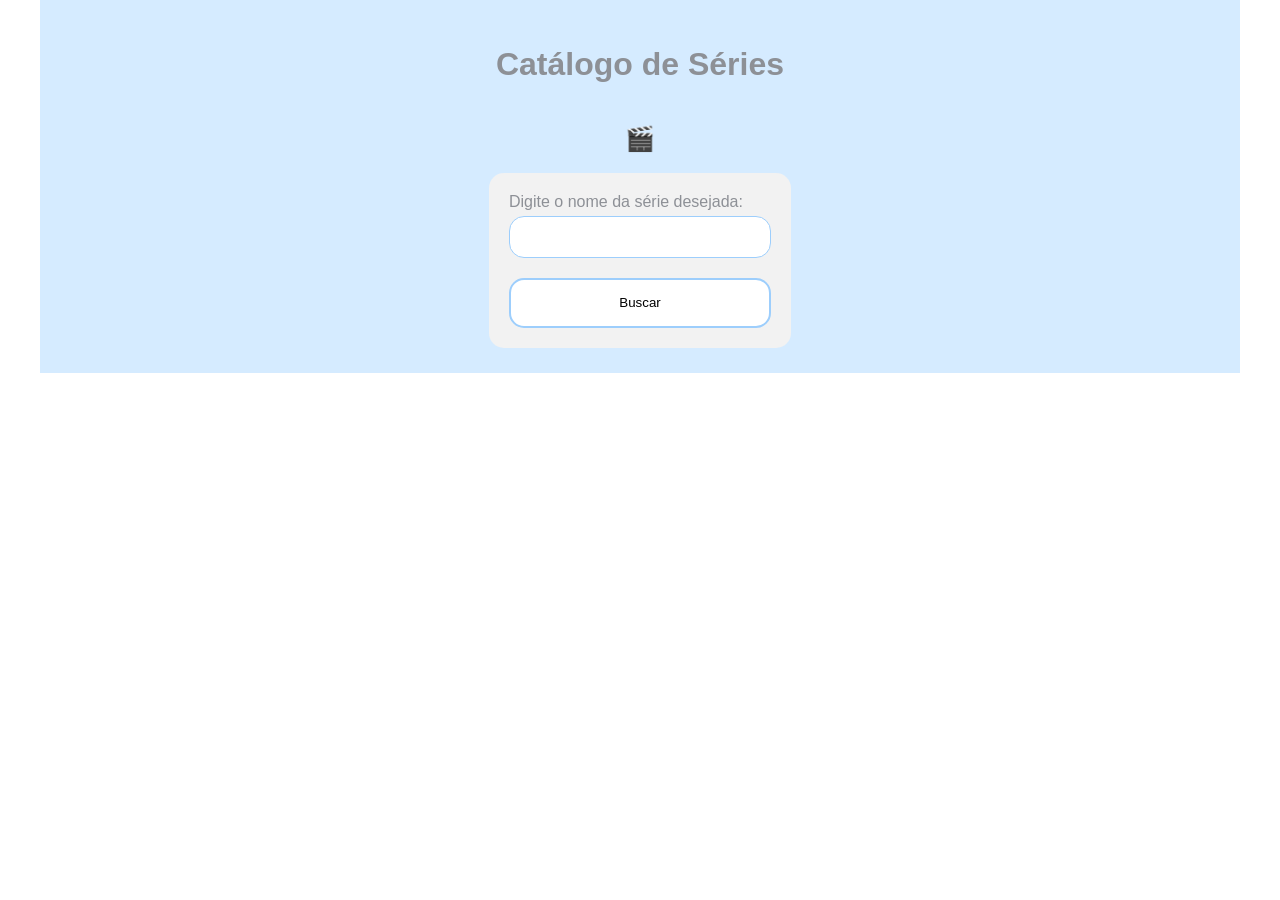
<file: Atividade WEB - 1805/index.html>
<!DOCTYPE html>
<html lang="en">
<head>
    <meta charset="UTF-8">
    <meta name="viewport" content="width=device-width, initial-scale=1.0">
    <title>Catálogo de Séries</title>

    <link rel="stylesheet" href="styles.css">
</head>
<body>
    <div class="SectionBusca">

        <h1>Catálogo de Séries</h1>
        <h2>🎬</h2>

        <form id="BuscaSerie">
            <label for="nomeSerie">Digite o nome da série desejada:</label>
            <input type="text" id="nomeSerie">
            <button type="submit" id="btnPesquisa">Buscar</button>
        </form>
    </div>

    <div class="ResultadoCards"></div>

    <script src="scripts.js"></script>
</body>
</html>
</file>
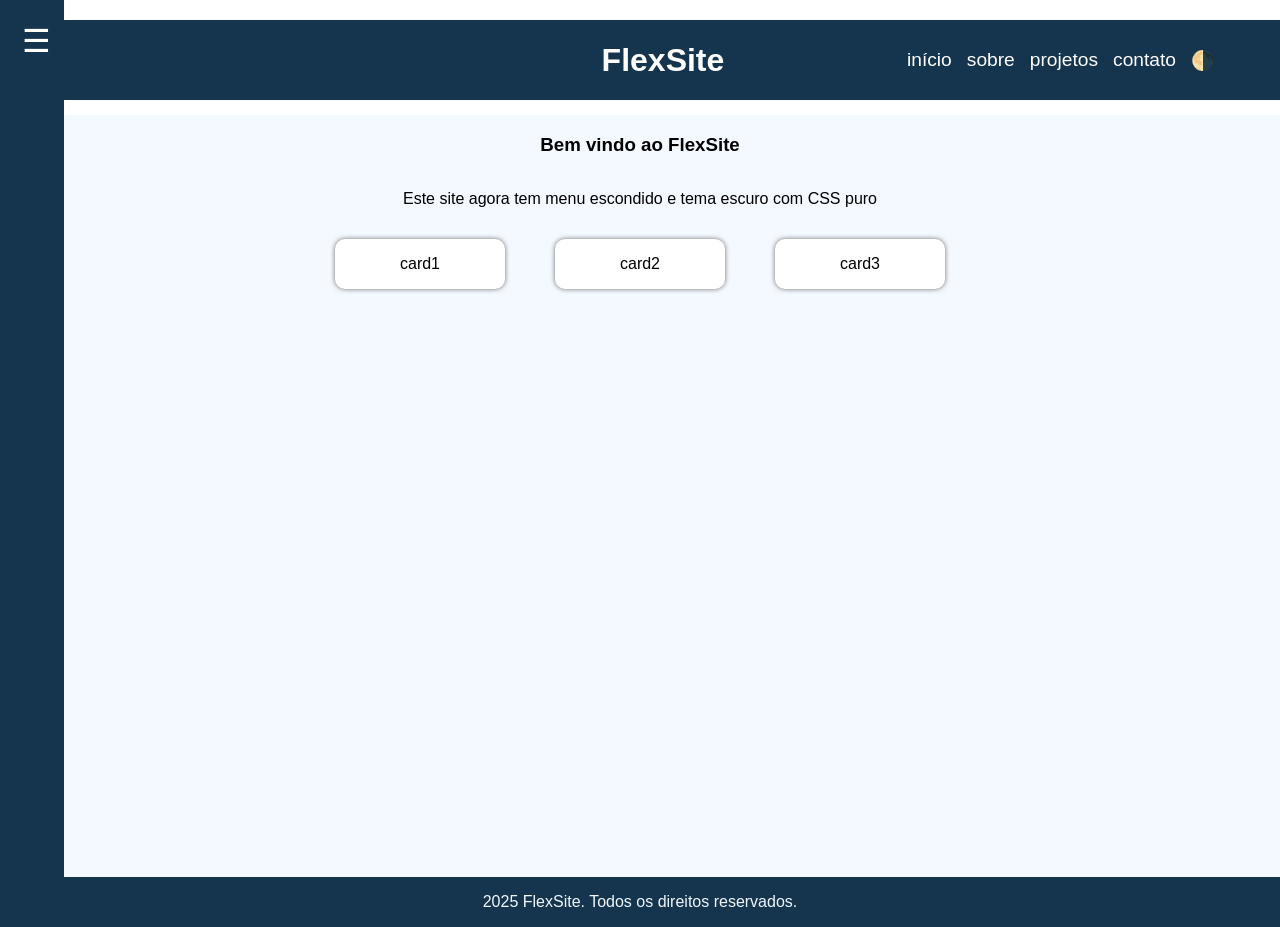
<file: atividade30-03/index.html>
<!DOCTYPE html>
<html lang="pt-BR">
<head>
    <meta charset="UTF-8">
    <meta name="viewport" content="width=device-width, initial-scale=1.0">
    <title>Exercício da isa</title>
    <link rel="stylesheet" href="css/style.css">
</head>

<body>

    <!-- Input -->
    <input type="checkbox" id="tema">
    
        
    <header class="cabecalho">
        <input type="checkbox" id="menu-toggle" hidden>
        <label for="menu-toggle" class="hamburguer">☰</label>
        <nav class="menu">
            <a href="#">Teste</a>
            <a href="#">Teste</a>
            <a href="#">Teste</a>
        </nav>

        <h1 class="titulo">FlexSite</h1>

        <nav class="itens">
            <div id="inicio"><p>início</p></div>
            <div id="sobre"><p>sobre</p></div>
            <div id="projetos"><p>projetos</p></div>
            <div id="contato"><p>contato</p></div>
            <label for="tema" class="cor">🌗</label>
        </nav>
    </header>

    <section>
        <div class="card">
            <h3 class="titulo">Bem vindo ao FlexSite</h3>
            <p>Este site agora tem menu escondido e tema escuro com CSS puro</p>
            <div class="botoes">
                <div class="cardsInternos"><p>card1</p></div>
                <div class="cardsInternos"><p>card2</p></div>
                <div class="cardsInternos"><p>card3</p></div>
            </div>
        </div>
    </section>

    <footer class="rodape">
        <p>2025 FlexSite. Todos os direitos reservados.</p>
    </footer>

</body>

</html>
</file>
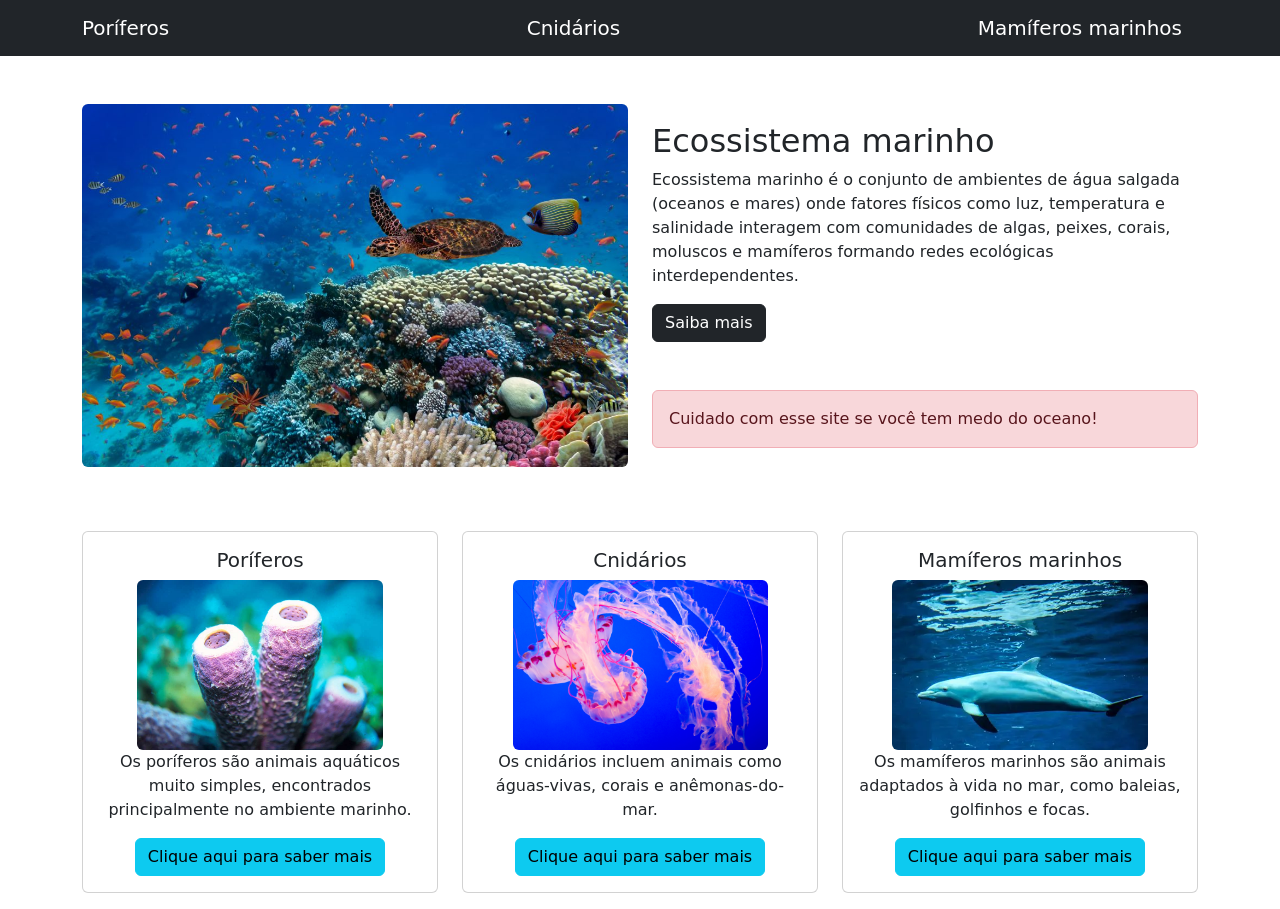
<file: bootstrap/index.html>
<!DOCTYPE html>
<html lang="en">
<head>
    <meta charset="UTF-8">
    <meta name="viewport" content="width=device-width, initial-scale=1.0">
    <title>Bootstrap</title>

    <link href="https://cdn.jsdelivr.net/npm/bootstrap@5.3.0/dist/css/bootstrap.min.css" rel="stylesheet">
</head>
<body>
    <nav class="navbar navbar-dark bg-dark">
        <div class="container">
            <a class="navbar-brand" href="#">Poríferos</a>
            <a class="navbar-brand" href="#">Cnidários</a>
            <a class="navbar-brand" href="#">Mamíferos marinhos</a>
        </div>
    </nav>

    <div class="container mt-5">
        <div class="row align-items-center">
        <div class="col-12 col-md-6 mb-3">
            <img src="imagens/ecossistemamarinha.jpg"  class="img-fluid rounded">
        </div>
        

        <div class="col-12 col-md-6">
            <h2>Ecossistema marinho</h2>
                <p>Ecossistema marinho é o conjunto de ambientes de água salgada (oceanos e mares) onde fatores físicos como luz, temperatura e salinidade interagem com comunidades de algas, peixes, corais, moluscos e mamíferos formando redes ecológicas interdependentes.</p>
            <button class="btn btn-dark">Saiba mais</button>
            <div class="alert alert-danger mt-5" role="alert">
                Cuidado com esse site se você tem medo do oceano!
            </div>
        </div>

        <div class="container mt-5">
            <div class="row">

            <div class="col-12 col-md-4 mb-3">
                <div class="card">
                <div class="card-body text-center">
                    <h5 class="card-title">Poríferos</h5>
                    <img src="imagens/porifero.jpg"  class="img-fluid rounded align-items-center" style="height: 170px; object-fit: cover;">
                    <p class="card-text">Os poríferos são animais aquáticos muito simples, encontrados principalmente no ambiente marinho.</p>
                    <a href="#" class="btn btn-info">Clique aqui para saber mais</a>
                </div>
                </div>
            </div>

            <div class="col-12 col-md-4 mb-3">
                <div class="card">
                <div class="card-body text-center">
                    <h5 class="card-title">Cnidários</h5>
                    <img src="imagens/cnidario.jpg"  class="img-fluid rounded" style="height: 170px; object-fit: cover;">
                    <p class="card-text">Os cnidários incluem animais como águas-vivas, corais e anêmonas-do-mar.</p>
                    <a href="#" class="btn btn-info">Clique aqui para saber mais</a>
                </div>
                </div>
            </div>

            <div class="col-12 col-md-4 mb-3">
                <div class="card">
                <div class="card-body text-center">
                    <h5 class="card-title">Mamíferos marinhos</h5>
                    <img src="imagens/mamiferos.webp" class="img-fluid rounded" style="height: 170px; object-fit: cover;">
                    <p class="card-text">Os mamíferos marinhos são animais adaptados à vida no mar, como baleias, golfinhos e focas.</p>
                    <a href="#" class="btn btn-info">Clique aqui para saber mais</a>
                </div>
                </div>
            </div>

            </div>



</body>
</html>
</file>
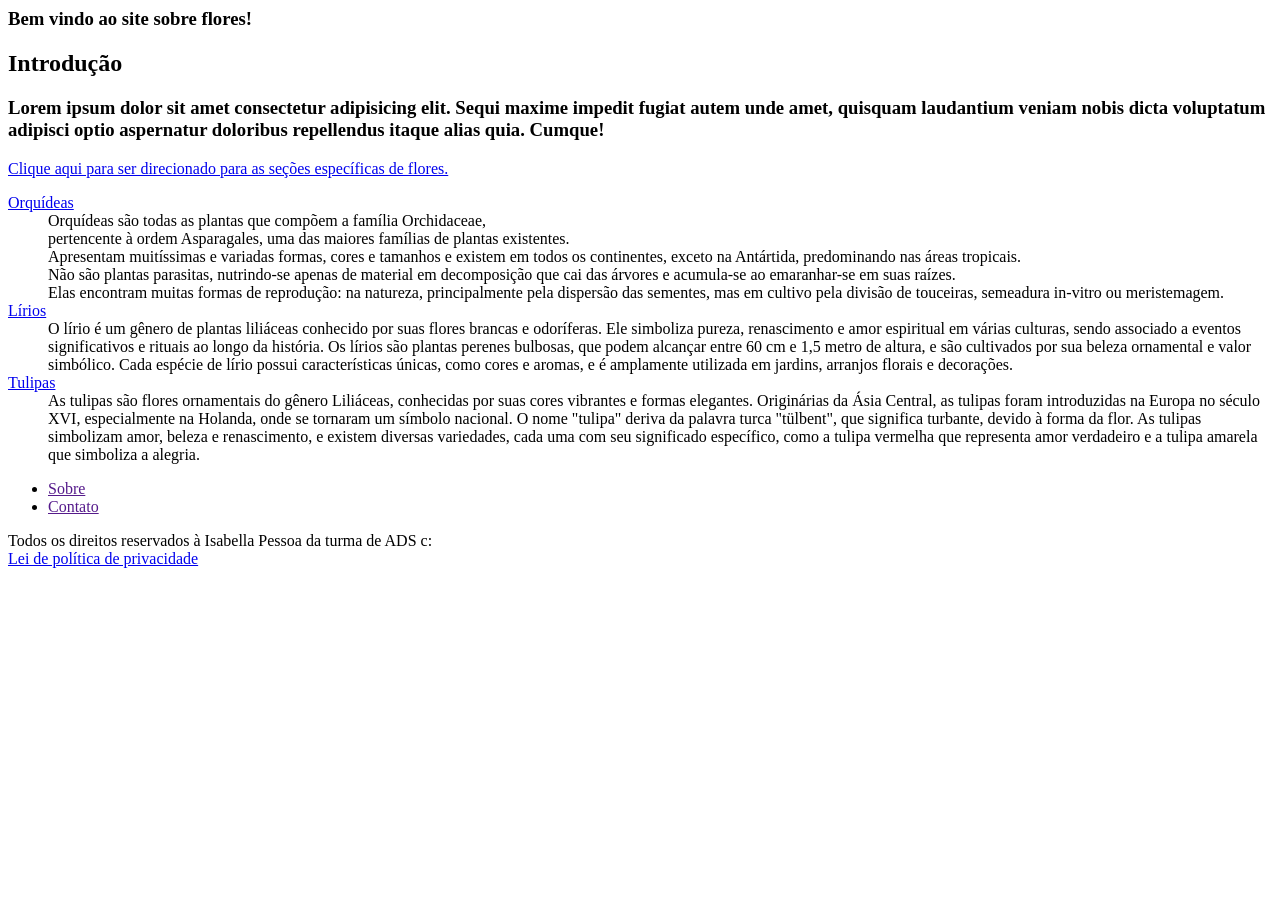
<file: Site de flores/index.html>
<html>
<head>
    <meta name="Flores" content="Blog explicativo sobre flores.">
    <meta name="palavras-chave"  content="flores, plantas, natureza">
    <meta name="viewport" content="width=device-width, initial-scale=1.0">
    <title>site sobre flores</title>
    <link rel="icon" type="favicon.png" href="imagens/logo.png">
</head>
<body>
    <article>
    <section>
        <h1>Bem vindo ao site sobre flores!</h1>
        <h2>Introdução</h2>
        <h3>Lorem ipsum dolor sit amet consectetur adipisicing elit. Sequi maxime impedit fugiat autem unde amet, quisquam laudantium veniam nobis dicta voluptatum adipisci optio aspernatur doloribus repellendus itaque alias quia. Cumque!</h3>
        <!--comentário: aqui deveria conter esse vídeo: https://www.youtube.com/watch?v=m17G-1clTaM . No entanto, não é possível baixar.!-->
        <a href="#secaoFlores">Clique aqui para ser direcionado para as seções específicas de flores.</a>
    </section>

    <section id="secaoFlores">
        <dl>
            <dt><a href="orquideas.html">Orquídeas</a></dt>
            <dd>Orquídeas são todas as plantas que compõem a família Orchidaceae, <br>pertencente à ordem Asparagales, uma das maiores famílias de plantas existentes. <br>Apresentam muitíssimas e variadas formas, cores e tamanhos e existem em todos os continentes, exceto na Antártida, predominando nas áreas tropicais. <br>Não são plantas parasitas, nutrindo-se apenas de material em decomposição que cai das árvores e acumula-se ao emaranhar-se em suas raízes. <br> Elas encontram muitas formas de reprodução: na natureza, principalmente pela dispersão das sementes, mas em cultivo pela divisão de touceiras, semeadura in-vitro ou meristemagem.</dd>

            <dt><a href="lirios.html">Lírios</a></dt>
            <dd>O lírio é um gênero de plantas liliáceas conhecido por suas flores brancas e odoríferas. Ele simboliza pureza, renascimento e amor espiritual em várias culturas, sendo associado a eventos significativos e rituais ao longo da história. Os lírios são plantas perenes bulbosas, que podem alcançar entre 60 cm e 1,5 metro de altura, e são cultivados por sua beleza ornamental e valor simbólico. Cada espécie de lírio possui características únicas, como cores e aromas, e é amplamente utilizada em jardins, arranjos florais e decorações.</dd>
        
            <dt><a href="tulipas.html">Tulipas</a></dt>
            <dd>As tulipas são flores ornamentais do gênero Liliáceas, conhecidas por suas cores vibrantes e formas elegantes. Originárias da Ásia Central, as tulipas foram introduzidas na Europa no século XVI, especialmente na Holanda, onde se tornaram um símbolo nacional. O nome "tulipa" deriva da palavra turca "tülbent", que significa turbante, devido à forma da flor. As tulipas simbolizam amor, beleza e renascimento, e existem diversas variedades, cada uma com seu significado específico, como a tulipa vermelha que representa amor verdadeiro e a tulipa amarela que simboliza a alegria.</dd>
        </dl>
    </section>

    <nav><ul>
        <li><a href="">Sobre</a></li>
        <li><a href="">Contato</a></li>
    </ul></nav>
    </article>

    <footer>
        Todos os direitos reservados à Isabella Pessoa da turma de ADS c:<br>
        <a href="https://www.planalto.gov.br/ccivil_03/_ato2015-2018/2018/lei/l13709.htm">Lei de política de privacidade</a>
    </footer>
</body>
</html>
</file>
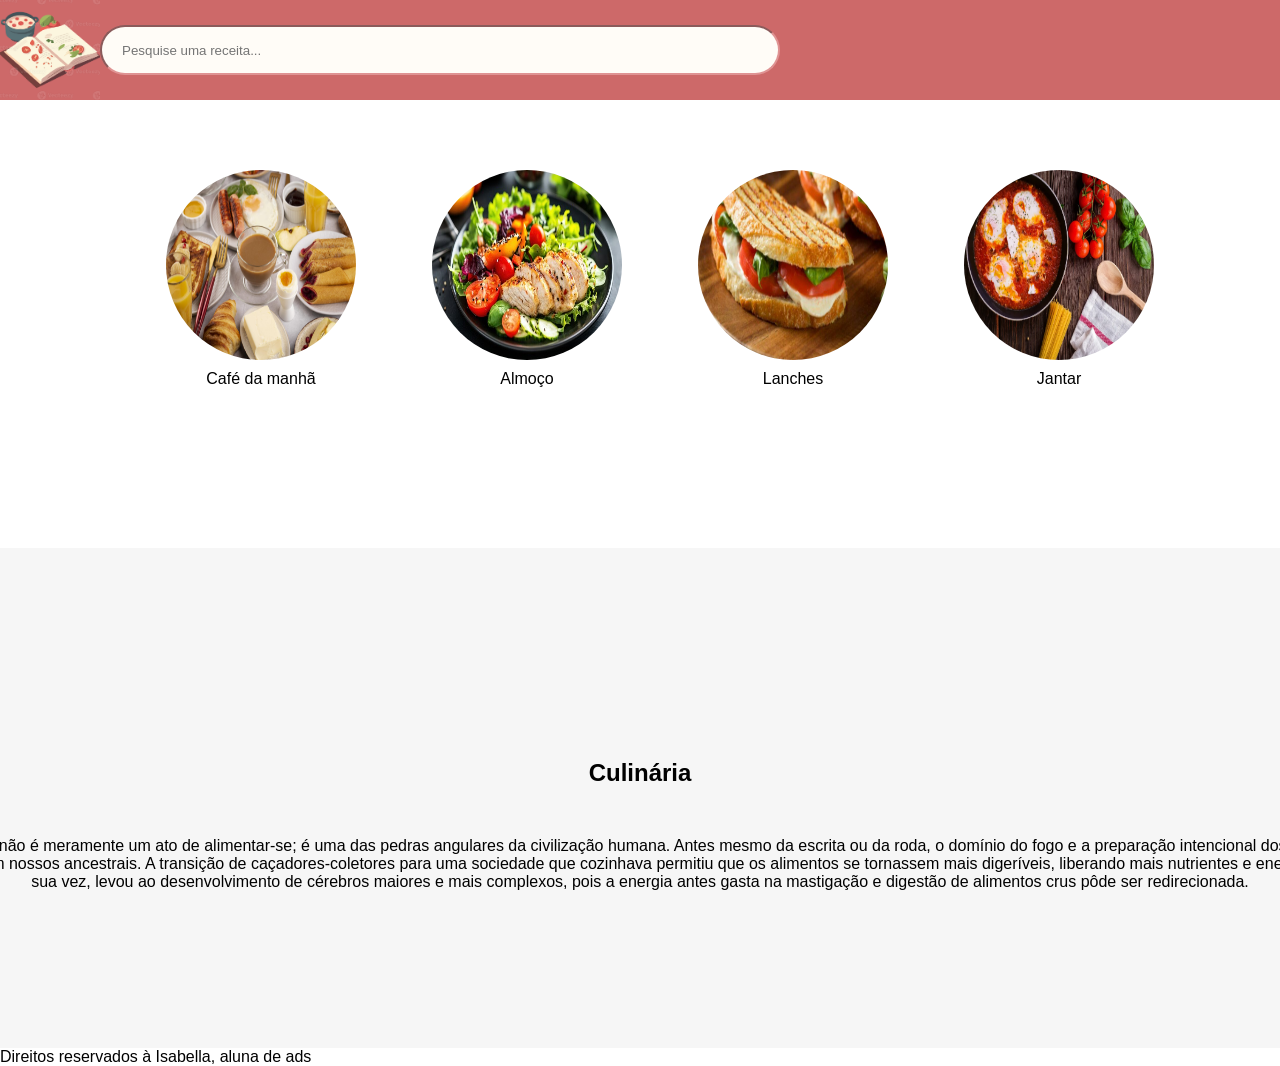
<file: SiteDeCulinária/Projeto para Web1/index.html>
<!DOCTYPE html>
<html lang="en">
<head>
    <meta charset="UTF-8">
    <meta name="Doces" content="Receitas deliciosas de doces">
    <link rel="icon" type="favicon.png" href="imagens/Logo.webp">
    <link rel="stylesheet" href="css/css.css">
    <title>Receitas de doces</title>
</head>

<body>

    <header>
        <img id="logo" src="imagens/Logo.webp" alt="Icon"> 
        <input type="text" id="Pesquisa" placeholder="Pesquise uma receita...">
    </header>

    <section class="secao1">
        <ul>
            <li id="CafeDaManha"><img src="imagens/cafedamanha.jpg" alt=""><p>Café da manhã</p></li>
            <li id="Almoco"><img src="imagens/almoco.jpg" alt=""><p>Almoço</p></li>
            <li id="Lanche"><img src="imagens/lanchedatarde].jpg" alt=""><p>Lanches</p></li>
            <li id="Janta"><img src="imagens/Jantar.webp" alt=""><p>Jantar</p></li>
        </ul>
    </section>

    <article id="ExpCulinaria">
        <h2 class="tituloCulinaria">Culinária</h2>
        <p class="Culinaria">A culinária não é meramente um ato de alimentar-se; é uma das pedras angulares da civilização humana. Antes mesmo da escrita ou da roda, o domínio do fogo e a preparação intencional dos alimentos transformaram nossos ancestrais. A transição de caçadores-coletores para uma sociedade que cozinhava permitiu que os alimentos se tornassem mais digeríveis, liberando mais nutrientes e energia. Isso, por sua vez, levou ao desenvolvimento de cérebros maiores e mais complexos, pois a energia antes gasta na mastigação e digestão de alimentos crus pôde ser redirecionada.</p>
    </article>

    <footer>
        <p>Direitos reservados à Isabella, aluna de ads</p>
    </footer>

</body>

</html>
</file>
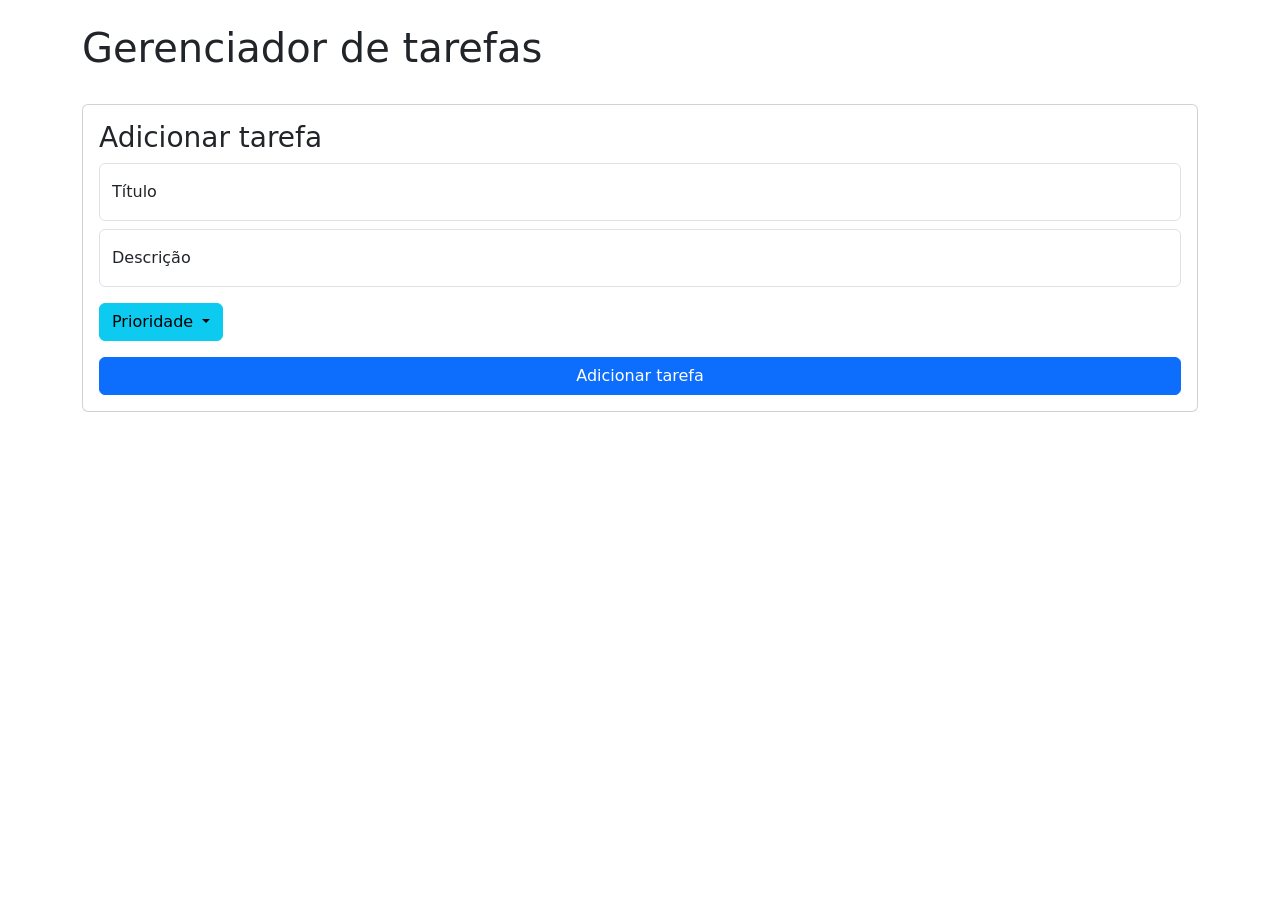
<file: gerenciadordeTarefas/teste.html>
<!DOCTYPE html>
<html lang="en">
<head>
  <meta charset="UTF-8">
  <meta name="viewport" content="width=device-width, initial-scale=1.0">
  <title>Gerenciador de tarefas</title>
  <link href="https://cdn.jsdelivr.net/npm/bootstrap@5.3.8/dist/css/bootstrap.min.css" rel="stylesheet">
</head>

<body>

<div class="container">

  <h1 class="pt-4 pb-4">Gerenciador de tarefas</h1>

  <div class="card p-3">

    <h3>Adicionar tarefa</h3>

    <div class="form-floating mb-2">
      <input type="text" class="form-control" id="tituloInput" placeholder="Título">
      <label for="tituloInput">Título</label>
    </div>

    <div class="form-floating mb-3">
      <input type="text" class="form-control" id="descricaoInput" placeholder="Descrição">
      <label for="descricaoInput">Descrição</label>
    </div>

    <div class="dropdown mb-3">
      <button class="btn btn-info dropdown-toggle" type="button" data-bs-toggle="dropdown">
        Prioridade
      </button>
      <ul class="dropdown-menu">
        <li><button class="dropdown-item" onclick="setPrioridade('Alta')">Alta</button></li>
        <li><button class="dropdown-item" onclick="setPrioridade('Média')">Média</button></li>
        <li><button class="dropdown-item" onclick="setPrioridade('Baixa')">Baixa</button></li>
      </ul>
    </div>

    <button onclick="criaCard()" class="btn btn-primary">
      Adicionar tarefa
    </button>

  </div>

  <div class="Tarefas mt-4 d-flex flex-wrap gap-3"></div>

</div>

<script src="script.js"></script>
<script src="https://cdn.jsdelivr.net/npm/bootstrap@5.3.0/dist/js/bootstrap.bundle.min.js"></script>

</body>
</html>
</file>
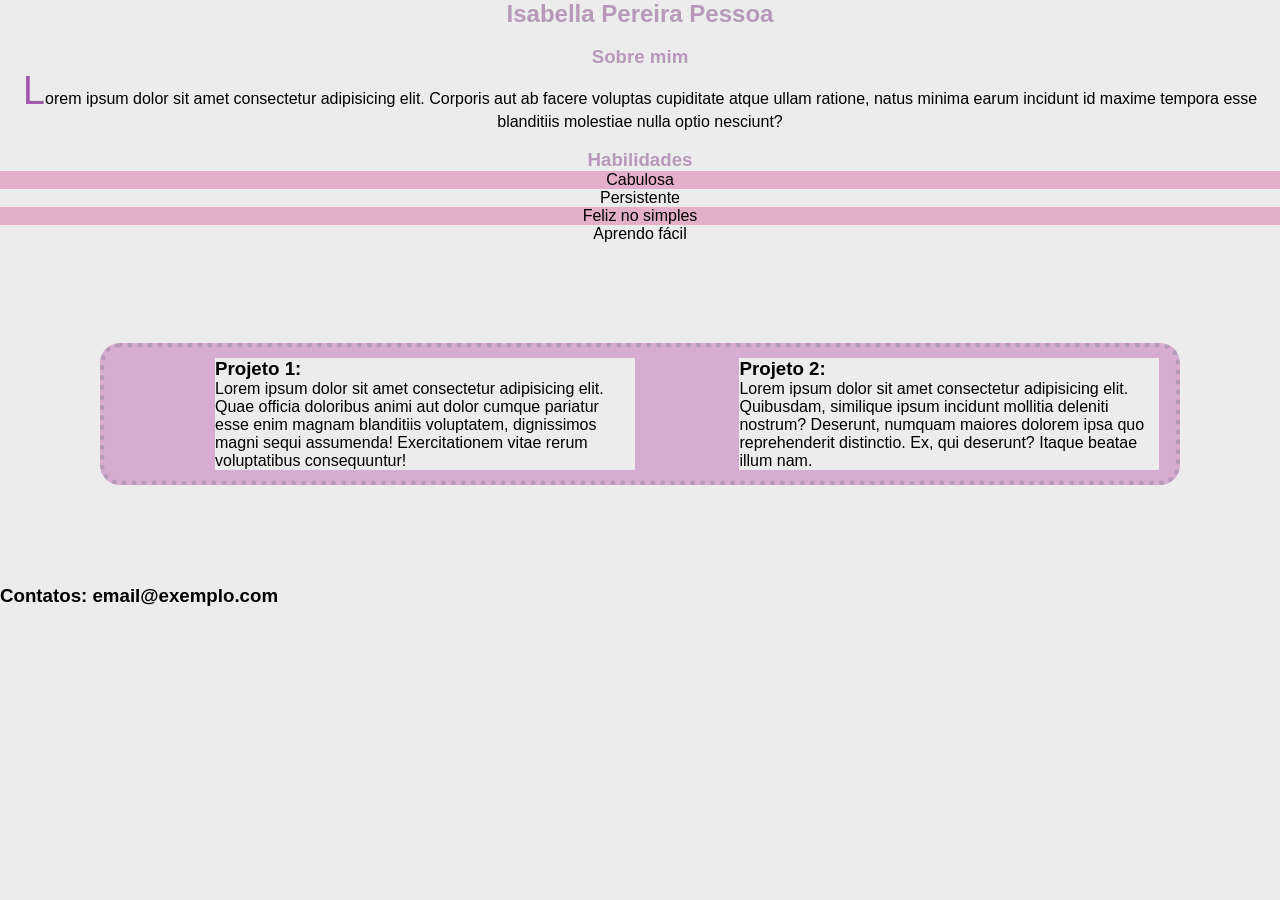
<file: SitePerfil/perfil.html>
<!DOCTYPE html>
<html lang="en">
<head>
    <meta charset="UTF-8">
    <meta name="viewport" content="width=device-width, initial-scale=1.0">
    <link rel="stylesheet" href="css/estilo.css">
    <title>Meu perfil</title>
</head>
<body>

    <section class="Titulo">
    <h1>Isabella Pereira Pessoa</h1>
    </section>
    
    <section class="SobreMim">
    <h3>Sobre mim</h3>
        <p>Lorem ipsum dolor sit amet consectetur adipisicing elit. Corporis aut ab facere voluptas cupiditate atque ullam ratione, natus minima earum incidunt id maxime tempora esse blanditiis molestiae nulla optio nesciunt?</p>
    </section>

    <section class="Habilidades">
        <h3>Habilidades</h3>
        <ul class="listaHabilidades">
            <li>Cabulosa</li>
            <li>Persistente</li>
            <li>Feliz no simples</li>
            <li>Aprendo fácil</li>
        </ul>
    </section>
    
    <section class="Projetos">
        <section class="Projeto1">
        <h3>Projeto 1:</h3>
        <p>Lorem ipsum dolor sit amet consectetur adipisicing elit. Quae officia doloribus animi aut dolor cumque pariatur esse enim magnam blanditiis voluptatem, dignissimos magni sequi assumenda! Exercitationem vitae rerum voluptatibus consequuntur!</p>
        </section>
        <section class="Projeto2">
        <h3>Projeto 2:</h3>
        <p>Lorem ipsum dolor sit amet consectetur adipisicing elit. Quibusdam, similique ipsum incidunt mollitia deleniti nostrum? Deserunt, numquam maiores dolorem ipsa quo reprehenderit distinctio. Ex, qui deserunt? Itaque beatae illum nam.</p>
        </section>
    </section>

    <footer>
        <h3 class="contatos">Contatos: email@exemplo.com</h3>
    </footer>

</body>
</html>
</file>
<file: Atividade WEB - 1805/styles.css>
body { 
    margin: 0;
    display: grid;
    grid-template-columns: repeat(12, 1fr);
    gap: 20px;
    font-family: 'Gill Sans', 'Gill Sans MT', Calibri, 'Trebuchet MS', sans-serif;

    max-width: 1200px;
    margin-left: auto;
    margin-right: auto;

}

.SectionBusca {
    grid-column: 1 / 13;
    display: flex;
    flex-direction: column;
    align-items: center;
    background-color: rgb(213, 235, 255);
    color: rgb(141, 144, 150);
    padding: 25px;
}

#BuscaSerie { 
    display: flex;
    flex-direction: column;
    background-color: hsl(0, 0%, 95%);
    padding: 20px;
    border-radius: 15px;
}

#nomeSerie {
    margin-top: 5px;
    width: 250px;
    height: 30px;
    border: solid rgb(157, 206, 252) 1px;
    border-radius: 15px;
    padding: 5px;
}

#btnPesquisa {
    margin-top: 20px;
    height: 50px;
    background-color: rgb(255, 255, 255);
    border: solid rgb(157, 206, 252) 2px;
    border-radius: 15px;
    transition: 0.2s;
}

#btnPesquisa:hover {
    background-color: rgb(109, 150, 207);
    color: white;
    cursor: pointer;
}

.ResultadoCards {
    grid-column: 1 / 13;
    display: grid;
    grid-template-columns: repeat(12, 1fr);
    gap: 20px;
    margin-top: 20px;
}

.card {
    grid-column: span 2;
    border: 1px solid #c1d6d4;
    border-radius: 10px;
    padding: 10px;
    background-color: white;
}

.card img {
    width: 100%;
    border-radius: 10px;
}

@media (max-width: 900px) {
    .card {
        grid-column: span 6;
    }
}

@media (max-width: 500px) {
    .card {
        grid-column: span 12;
    }
}
</file>
<file: atividade30-03/css/style.css>
:root {
    --corHeader: rgb(21, 52, 78);
    --corFundo: rgb(244, 248, 255);
    --corFundoBotoesLetrasClaras: rgb(255, 255, 255);
    --corFundoBotoesLetrasEscuras: rgb(78, 75, 71);
    --corFundoBotaoHover: rgb(66, 121, 167);
}  

.cor{
    z-index: 10;
    
}

.cor:hover{
    cursor: pointer;
}

#tema:checked ~ .card {
    --corFundo: rgb(42, 48, 58);
}

body {
    margin: 0;
    height: 100vh;

    box-sizing: border-box;
    font-family: Arial, Helvetica, sans-serif;
}

.cabecalho {
    display: flex;
    justify-content: space-between;
    align-items: center;

    background-color: var(--corHeader);
    color: var(--corFundoBotoesLetrasClaras)

}

.cabecalho > .titulo {
    margin-left: 47%;
}

.itens {
    display: flex;
    justify-content: space-between;
    align-items: center;
    gap: 15px;
    font-size: larger;
    margin-right: 50px;
    padding: 15px;

}

nav {
    display: flex;
    justify-content: center;
    align-items: center;
    height: 50px;
}


.hamburguer {
    width: 50px;
    height: 50px;
    font-size: 2rem;
    cursor: pointer;
    margin-left: 10px;
    display: flex;
    align-items: center;
    justify-content: center;
}

.card {
    margin-top: 15px;
    background-color: var(--corFundo);
    display: flex;
    align-items: center;

    flex-direction: column;

    height: 84.7vh;
}

.botoes {
    gap: 50px;
    display: flex;
    justify-content: center;
}

.cardsInternos {
    margin-top: 15px;
    width: 170px;
    height: 50px;
    background-color: var(--corFundoBotoesLetrasClaras);
    border-radius: 10px;
    box-shadow: 0px 0px 5px 0px rgb(110, 109, 106);
    display: flex;
    justify-content: center;
}

.cardsInternos > p {
    display: flex;
    align-items: center;
    justify-content: center;
}

.rodape {
    background-color: var(--corHeader);
    color: aliceblue;

    display: flex;
    justify-content: center;
}


a {
    color: var(--corFundoBotoesLetrasClaras);
    text-decoration: none;
    text-decoration-line: none;
}


.hamburguer {
    font-size: 2rem;
    cursor: pointer;
    position: fixed;
    top: 1rem;
    left: 1px;
    z-index: 2;
}

/* Animações: */

.cardsInternos:hover {
    background-color: var(--corFundoBotaoHover);
    color: var(--corFundoBotoesLetrasClaras);
    cursor: pointer;
    transition: 0.5s;
}

#inicio:hover, #sobre:hover, #projetos:hover, #contato:hover, #tema:hover{
    background-color: var(--corFundoBotaoHover);
    color: var(--corFundoBotoesLetrasClaras);
    cursor: pointer;
    transition: 0.5s;
    border-radius: 20px;
    transform: scale(1.02);
}

#menu-toggle:checked ~ .menu {
    left: 0;
}


.menu {
    position: fixed;
    top: 0;
    left: -200px;
    width: 200px;
    height: 100%;
    background: var(--corHeader);

    display: flex;
    flex-direction: column;
    padding: 2rem;
    padding-top: 4rem;
    gap: 1rem;
    transition: left 0.3s ease;
    padding-top: 150px;
    text-decoration: none;
}


a:hover {
    color: var(--corFundoBotaoHover);
    font-size: large;
}
</file>
<file: SiteDeCulinária/Projeto para Web1/css/css.css>
* {
    box-sizing: border-box;
    margin: 0;
    font-family: Arial, Helvetica, sans-serif;
}

header {
    width: 100%;
    height: 100px;
    background-color: rgb(205, 105, 105);
    display: flex;
    justify-content: space-between;
    align-items: center;
    padding-left: 0;
}

#Pesquisa {
    width: 800px;
    height: 50px;
    margin-right: 500px;
    padding-left: 20px;
    border-radius: 50px;
    border-color: rgb(223, 147, 147);
    background-color: rgb(255, 252, 247);

}

#Pesquisa:focus{
    background-color: rgb(255, 250, 244);
    outline: 0;
}

#logo {
    width: 100px;
    height: 100px;
}

.secao1 {
    display: flex;
    justify-content: space-around;
    margin: 50px;
}

.secao1 img{
    width: 190px;
    height: 190px;
    margin-top: 20px;
    border-radius: 50%;
    transition: ease 0.5s;
}

.secao1 li:hover {
    transform: scale(1.2);
    cursor: pointer;
}

.secao1 li{
    list-style-type: none;
    display: flex;
    flex-direction: column;
    border-radius: 10px;
    transition: ease 0.5s;
}

.secao1 li p{
    display: flex;
    justify-content: center;
    padding: 10px;
}

.secao1 ul{
    width: 100%;
    display: flex;
    justify-content: space-evenly;
    align-items: center;
    margin-bottom: 100px;
}

#ExpCulinaria {
    width: 100%;
    height: 500px;
    display: flex;
    justify-content: center;
    align-items: center; 
    flex-direction: column;
    background-color: rgb(246, 246, 246);
    text-align: center;
}

.Culinaria {
    padding-top: 50px;
    height: 50px;
    width: 1500px;
}
</file>
<file: SitePerfil/css/estilo.css>
* {
    font-family: Arial, Helvetica, sans-serif;
    background-color: rgb(236, 236, 236);
    margin: 0;
}

.SobreMim > p::first-letter{
    font-size: 40px;
    color: rgb(163, 89, 176);
}

.SobreMim {
    display: inline;
}

.Titulo {
    text-align: center;
    color: rgb(183, 153, 186);
}

.Projetos {
    background-color: rgb(214, 173, 209);
    border: 5px;
    border-radius: 20px;
    border-style: dotted;
    border-color: rgb(183, 153, 186);
    padding: 10px;
    margin: 100px;
}

.Projeto1, .Projeto2 {
    width: 40%;
    height: 40%;
    display: inline-block;
    vertical-align: top;
    margin-left: 100px;
}

/*.Projeto2 {
    position: relative;
    top: -75px;
    left: 680px;
}*/

.Projetos:hover{
    background-color: rgb(176, 66, 165);

}

.SobreMim {
    padding: 10px;
    margin: 50px;
    width: 50%;
    text-align: center;
}

.SobreMim > h3 {
    text-align: center;
    color: rgb(183, 153, 186);
}

.Habilidades > h3{
    text-align: center;
    color: rgb(183, 153, 186);
}

.listaHabilidades li:nth-child(odd) {
    background-color: rgb(228, 175, 203);
}

.listaHabilidades li:hover{
    background-color: cadetblue;
    cursor: pointer;
}

.listaHabilidades{
    text-align: center;
    list-style-type: none;
    margin: 0;
    padding: 0;
}
</file>
